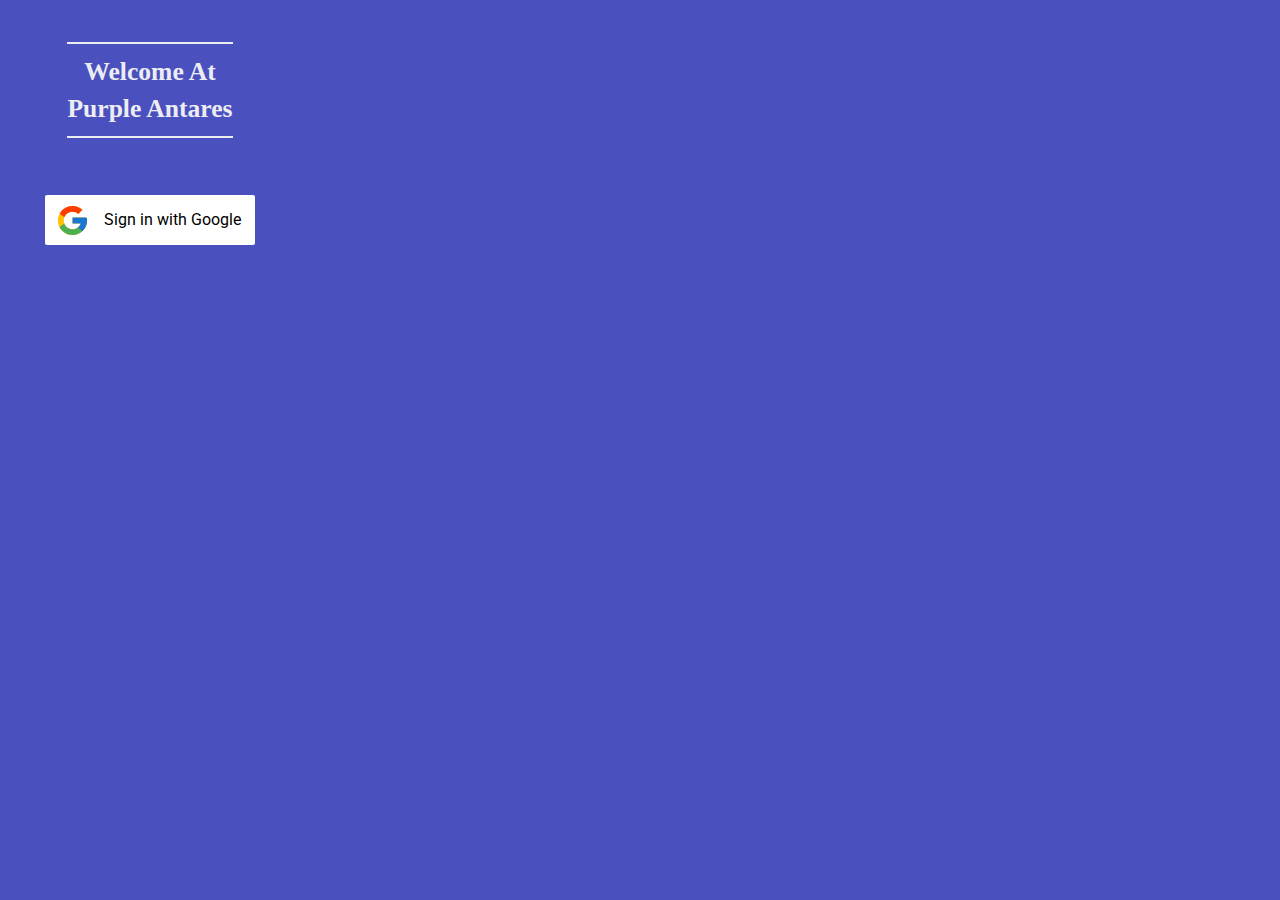
<file: index.html>
<!DOCTYPE html>
<html lang="en">

<head>
    <meta charset="UTF-8">
    <meta http-equiv="X-UA-Compatible" content="IE=edge">
    <meta name="viewport" content="width=device-width, initial-scale=1.0">
    <!-- main stylesheet -->
    <link rel="stylesheet" href="./css/style.css">
    <!-- normalize stylesheet -->
    <link rel="stylesheet" href="./css/Normalize.css">
    <title>login</title>
</head>

<body style="width: 300px; height: 300px;">
    <div class="login-main">
        <h1> <span>Welcome At</span> <span>Purple Antares</span> </h1>
        <button class="sign-in-btn"><img src="./imgs/icons8-google.svg"> <span>Sign in with
                Google</span></button>
    </div>
    <script src="./js/main.js"></script>
</body>

</html>
</file>
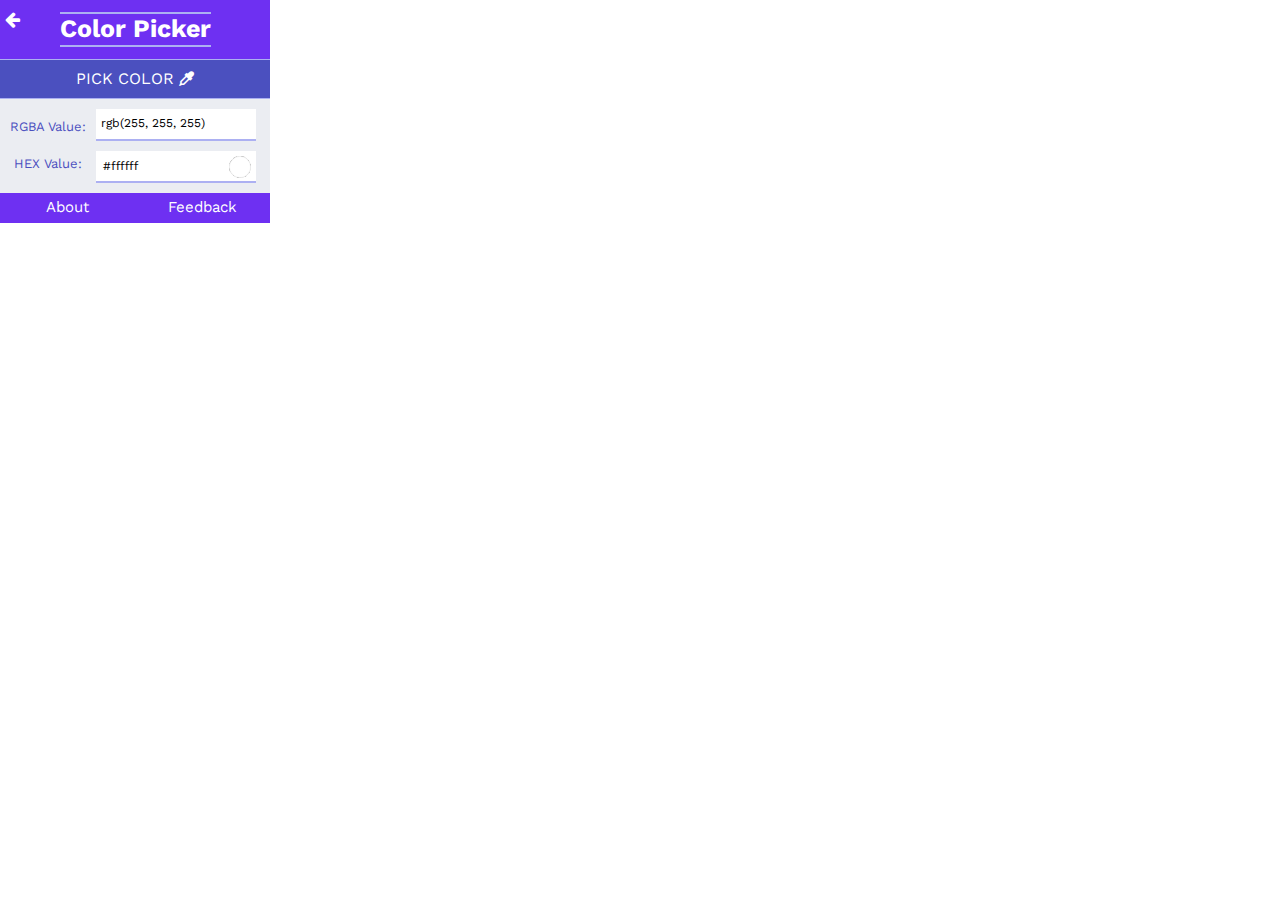
<file: ColorPicker/index.html>
<!DOCTYPE html>
<html lang="en">

<head>
    <meta charset="UTF-8">
    <meta http-equiv="X-UA-Compatible" content="IE=edge">
    <meta name="viewport" content="width=device-width, initial-scale=1.0">
    <!-- master style sheet -->
    <link rel="stylesheet" href="css/master.css">
    <!-- normalize style sheet -->
    <link rel="stylesheet" href="css/Normalize.css">
    <!-- google font work-sans -->
    <link rel="preconnect" href="https://fonts.googleapis.com">
    <link rel="preconnect" href="https://fonts.gstatic.com" crossorigin="">
    <link href="https://fonts.googleapis.com/css2?family=Work+Sans:wght@300;400;500;600;700&amp;display=swap"
        rel="stylesheet">
    <!-- color picker gradiant -->
    <link rel="stylesheet" href="Coloris-main/dist/coloris.min.css" />
    <script src="Coloris-main/dist/coloris.min.js"></script>
    <!-- font awosome -->
    <link rel="stylesheet" href="https://cdnjs.cloudflare.com/ajax/libs/font-awesome/4.7.0/css/font-awesome.min.css">
    <title>Color Picker</title>
</head>

<body>
    <div class="work-flow">
        <a title="Go To Main Menu" class="back" href="../MainPage/index.html"><i class="fa fa-arrow-left"
                aria-hidden="true"></i></a>
        <div class="header">
            <h1>Color Picker</h1>
        </div>
        <div class="content">
            <button class="select">PICK COLOR <i class="fa fa-eyedropper" style="font-size:15px;"></i></button>
            <div class="gradiant">

                <div class="labels">
                    <label for="rgb">RGBA Value: </label>
                    <label for="hexa">HEX Value:</label>
                </div>
                <div class="inputs">
                    <div id="rgba">rgb(255,255,255,1)</div>
                    <div class="clr-field" style="color: rgb(255, 255, 255);">
                        <button aria-labelledby="clr-open-label"></button>
                        <input id="hexa" type="text" class="coloris" value="#ffffff">
                    </div>
                </div>
            </div>

        </div>
        <div class="footer">
            <a href="" class="about">About</a>
            <a href="" class="feedback">Feedback
                </button>
        </div>
    </div>
    <script src="js/master.js"></script>

</body>


</html>
</file>
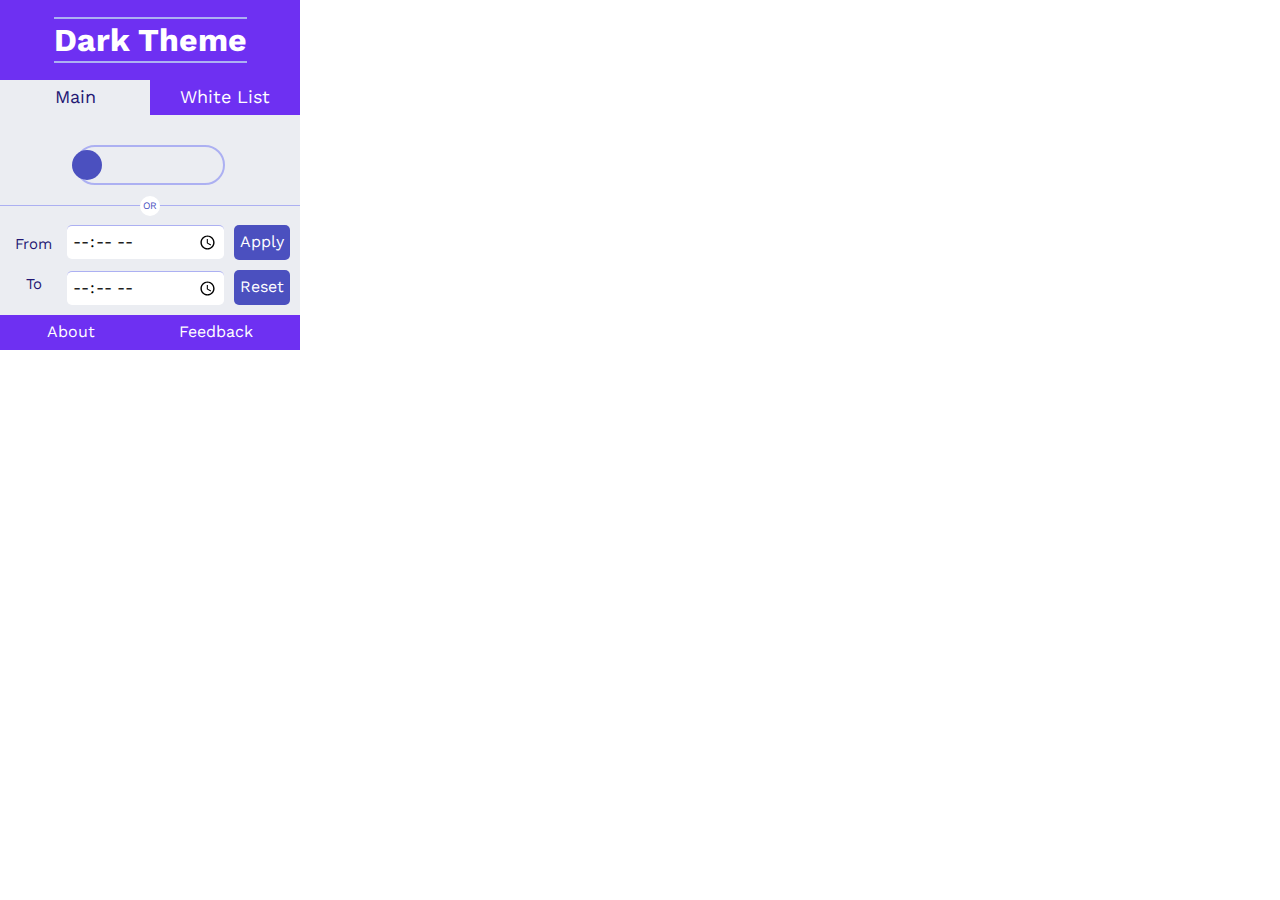
<file: DarkTheme/index.html>
<!DOCTYPE html>
<html lang="en">

<head>
    <meta charset="UTF-8">
    <meta http-equiv="X-UA-Compatible" content="IE=edge">
    <meta name="viewport" content="width=device-width, initial-scale=1.0">
    <!-- master css file -->
    <link rel="stylesheet" href="css/master.css">
    <!-- normalize css file -->
    <link rel="stylesheet" href="css/normalize.css">
    <!-- Font Awesome -->
    <link rel="stylesheet" href="https://cdnjs.cloudflare.com/ajax/libs/font-awesome/6.1.1/css/all.min.css"
        integrity="sha512-KfkfwYDsLkIlwQp6LFnl8zNdLGxu9YAA1QvwINks4PhcElQSvqcyVLLD9aMhXd13uQjoXtEKNosOWaZqXgel0g=="
        crossorigin="anonymous" referrerpolicy="no-referrer" />
    <!-- work sans font -->
    <link rel="preconnect" href="https://fonts.googleapis.com">
    <link rel="preconnect" href="https://fonts.gstatic.com" crossorigin>
    <link href="https://fonts.googleapis.com/css2?family=Work+Sans:wght@300;400;500;600;700&display=swap"
        rel="stylesheet">

    <title>Dark Theme</title>
</head>

<body style="min-width: fit-content; min-height: fit-content;">
    <div class="work-place">
        <a title="Go To Main Menu" class="back" href="../MainPage/index.html"><i class="fa fa-arrow-left"
                aria-hidden="true"></i>
        </a>
        <div class="header">
            <h1 class="logo">
                Dark Theme
            </h1>
        </div>
        <div class="content">
            <div class="taps">
                <div class="tab main-tap selected">
                    <p>Main</p>
                </div>
                <div class="tab blacklist-tap">
                    <p>White List</p>
                </div>
            </div>
            <div class="main" style="display: flex;">
                <div class="direct">
                    <i id="sun" class="fa-solid fa-sun" style="color: #acb0f2; transition: 0.3 linear;"></i>
                    <div class="toggle" data-toggle="light">
                        <span></span>
                    </div>
                    <i id="moon" class="fa-solid fa-moon" style="color: #acb0f2; transition: 0.3 linear;"></i>
                </div>
                <span class="separetor"></span>
                <div class="timer">
                    <div class="input-field">
                        <div class="labels">
                            <label for="from">From</label>
                            <label for="to"> To</label>
                        </div>
                        <div class="input">
                            <input type="Time" id="from">
                            <input type="Time" id="to">
                        </div>
                    </div>
                    <div class="buttons">
                        <button id="apply" title="double click to edit timer">Apply</button>
                        <button id="reset" title="click to reset timer">Reset</button>
                    </div>
                </div>
            </div>
            <div class="blacklist" style="display: none;">
                <div class="all-added">
                </div>
                <button class="addtion-button" title="The dark theme will not be applied to the website you added">Add
                    website to
                    Blacklist</button>
            </div>
        </div>
        <div class="footer">
            <div class="links">
                <a href="#">About</a>
                <a href="#">Feedback</a>
            </div>
        </div>
    </div>

    <script src="js/script.js"></script>
</body>

</html>
</file>
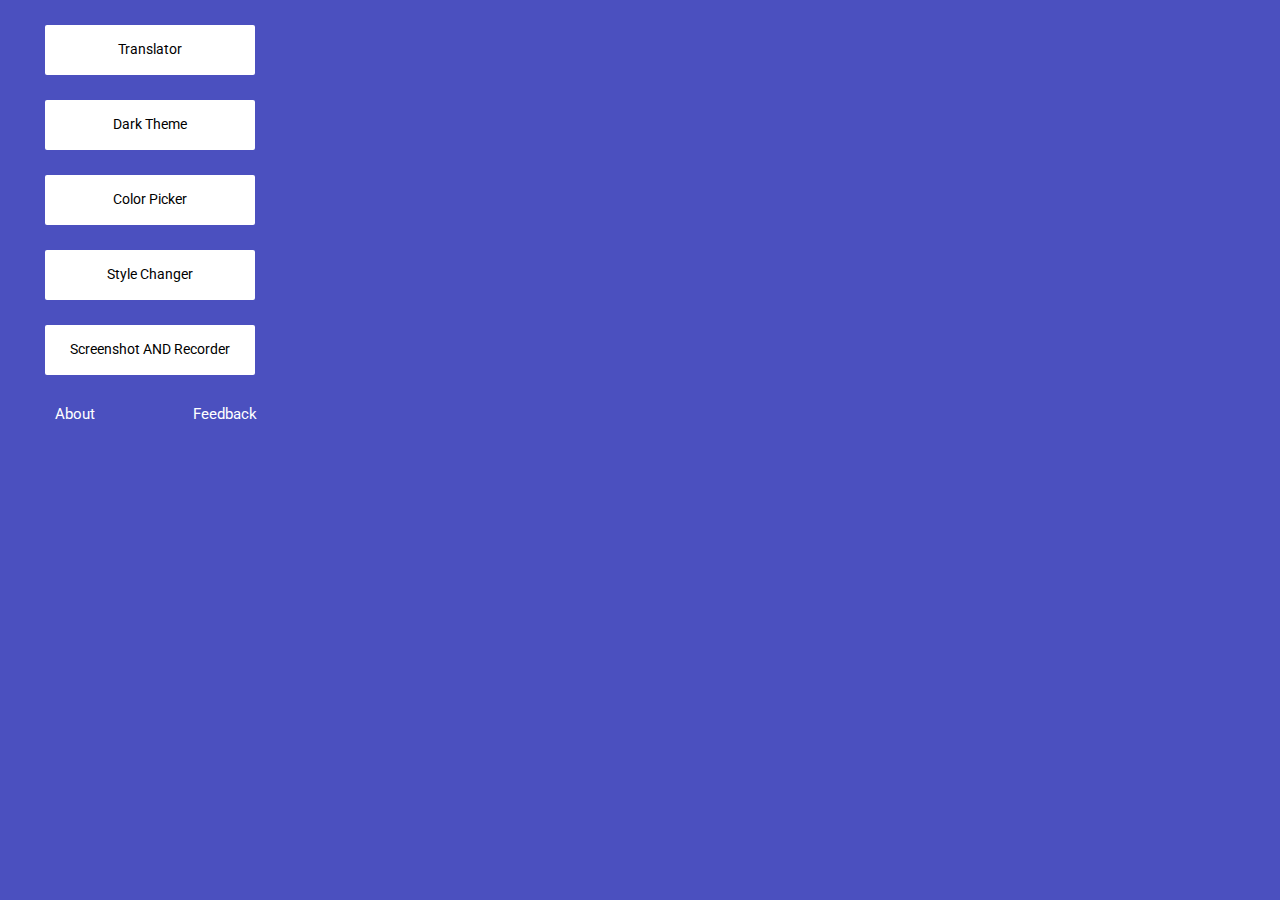
<file: MainPage/index.html>
<!DOCTYPE html>
<html lang="en">

<head>
    <meta charset="UTF-8">
    <meta http-equiv="X-UA-Compatible" content="IE=edge">
    <meta name="viewport" content="width=device-width, initial-scale=1.0">
    <!-- normalize stylesheet -->
    <link rel="stylesheet" href="./css/Normalize.css">
    <!-- main stylesheet -->
    <link rel="stylesheet" href="./css/style.css">

    <title>Main Page</title>
</head>

<body style=" width: 300px; height: 400px;">
    <main>
        <a id="translator" href="../Translator/popup.html">Translator</a>
        <a id="dark-theme" href="../DarkTheme/index.html">Dark Theme</a>
        <a id="color-picker" href="../ColorPicker/index.html">Color Picker</a>
        <a id="style-changer" href="../StyleChanger/index.html">Style Changer</a>
        <a id="screenshot-recorder" href="../Screenshot_Recorder/index.html">Screenshot AND Recorder</a>
    </main>
    <footer class="footer">
        <a href="" class="about">About</a>
        <a href="" class="feedback">Feedback</button>
    </footer>
    <script src="./js/main.js"></script>
</body>

</html>
</file>
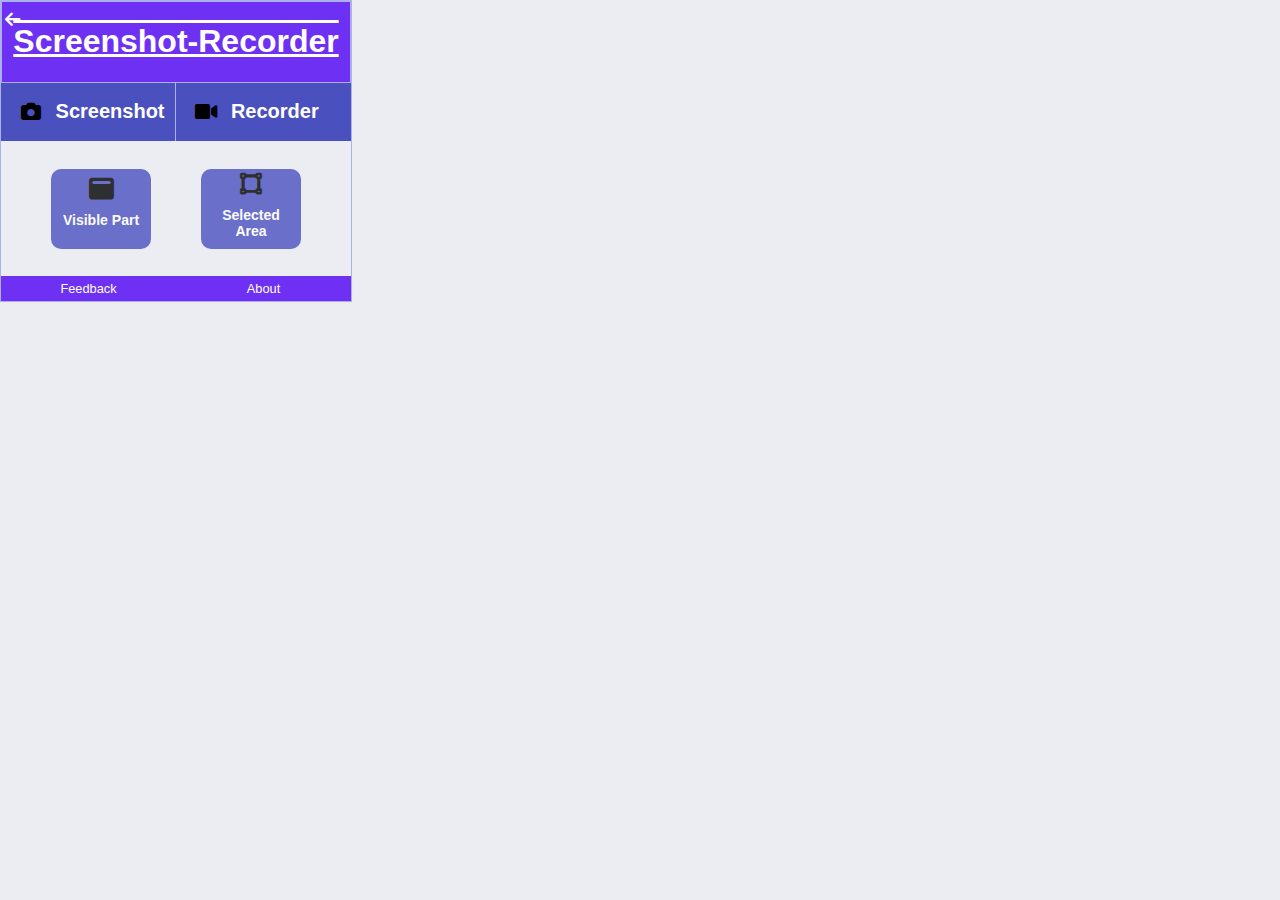
<file: Screenshot_Recorder/index.html>
<!DOCTYPE html>
<html lang="en">

<head>
    <meta charset="UTF-8" />
    <meta http-equiv="X-UA-Compatible" content="IE=edge" />
    <meta name="viewport" content="width=device-width, initial-scale=1.0" />
    <title>Document</title>
    <link rel="stylesheet" href="master.css" />
    <!-- <script src="matches.js" defer></script> -->
    <link rel="stylesheet" href="https://cdnjs.cloudflare.com/ajax/libs/font-awesome/6.0.0/css/all.min.css"
        integrity="sha512-9usAa10IRO0HhonpyAIVpjrylPvoDwiPUiKdWk5t3PyolY1cOd4DSE0Ga+ri4AuTroPR5aQvXU9xC6qOPnzFeg=="
        crossorigin="anonymous" referrerpolicy="no-referrer" />
</head>

<body style="height: 300px;">
    <div id="whole">
        <a title="Go To Main Menu" class="back" href="../MainPage/index.html"><i class="fa fa-arrow-left"
                aria-hidden="true"></i>
        </a>
        <div id="header">
            <h1>Screenshot-Recorder</h1>
        </div>
        <div class="but-main">

            <button id="screenshot" style="width: 50%">
                <div class="main-ex">
                    <div class="image1">
                        <i class="fa-solid fa-camera" id="sc-icon"></i>
                    </div>
                    <div>
                        <h2>Screenshot</h2>
                    </div>
                </div>
            </button>

            <button id="recorder" style="width: 50%">
                <div class="main-ex">
                    <div class="image1">
                        <i class="fa-solid fa-video" id="re-icon"></i>
                    </div>

                    <div>
                        <h2>Recorder</h2>
                    </div>
                </div>
            </button>
        </div>

        <div id="screenshot-extension">
            <div class="sc-div1">
                <button id="visible-part" class="but-sc-div1">
                    <div class="sc-img">
                        <i class="fa-solid fa-window-maximize" id="vi-icon"></i>
                    </div>
                    <div class="sc-img-text">
                        <h3>Visible Part</h3>
                    </div>
                </button>
                <button id="Selected-area" class="but-sc-div1">
                    <div class="sc-img">
                        <i class="fa-solid fa-vector-square"></i>
                    </div>
                    <div class="sc-img-text">
                        <h3>Selected Area</h3>
                    </div>
                </button>
            </div>
        </div>

        <div id="recorder-extension">
            <div class="re-div">
                <button class="record-without-mic">
                    Record Screen without Mic
                </button>
                <button class="record-with-mic">
                    Record Screen with Mic
                </button>
                <button class="record-with-camera">Record Screen With Camera and Mic</button>
            </div>
        </div>
        <footer>
            <a href="#">Feedback</a>
            <a href="#">About</a>
        </footer>
    </div>

    <!-- main javascript file -->
    <script src="./js/main.js" defer></script>
</body>

</html>
</file>
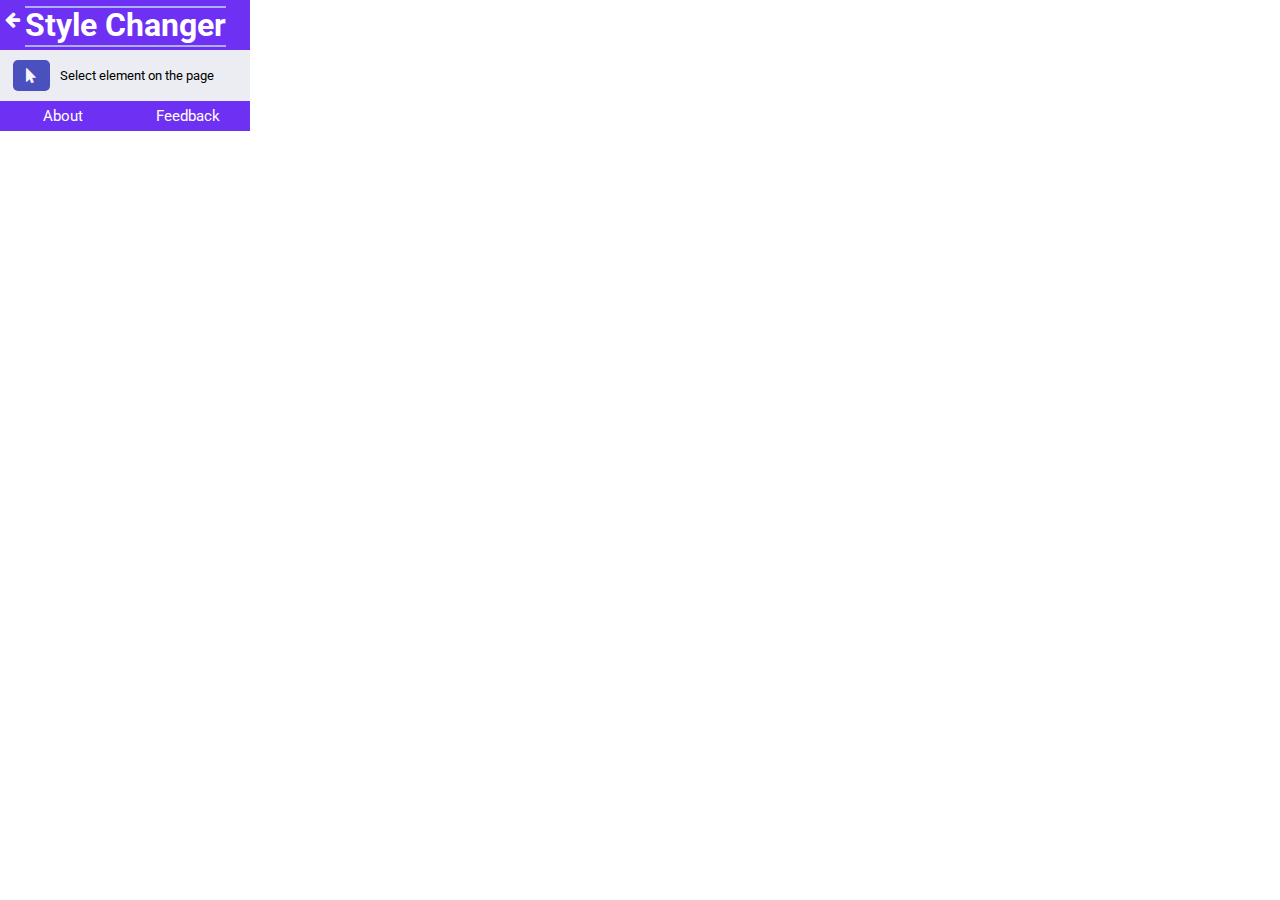
<file: StyleChanger/index.html>
<!DOCTYPE html>
<html lang="en">

<head>
  <meta charset="UTF-8" />
  <meta http-equiv="X-UA-Compatible" content="IE=edge" />
  <meta name="viewport" content="width=device-width, initial-scale=1.0" />
  <!-- master css file -->
  <link rel="stylesheet" href="css/style.css" />
  <!-- font awesome lib. -->
  <link rel="stylesheet" href="https://cdnjs.cloudflare.com/ajax/libs/font-awesome/4.7.0/css/font-awesome.min.css" />

  <title>Style Changer</title>
</head>

<body>
  <div class="work-flow">
    <a title="Go To Main Menu" class="back" href="../MainPage/index.html"><i class="fa fa-arrow-left"
        aria-hidden="true"></i></a>
    <div class="header">
      <h1>Style Changer</h1>
    </div>

    <div class="cursor">
      <button id="selectionBtn" class="cursor-button">
        <i class="fa fa-mouse-pointer"></i>
      </button>
      <label id="cursorText">Select element on the page</label>
    </div>
    <div class="footer">
      <a href="#" class="about">About</a>
      <a href="#" class="feedback">Feedback</a>
    </div>
  </div>

  <script src="JS/main.js"></script>
</body>

</html>
</file>
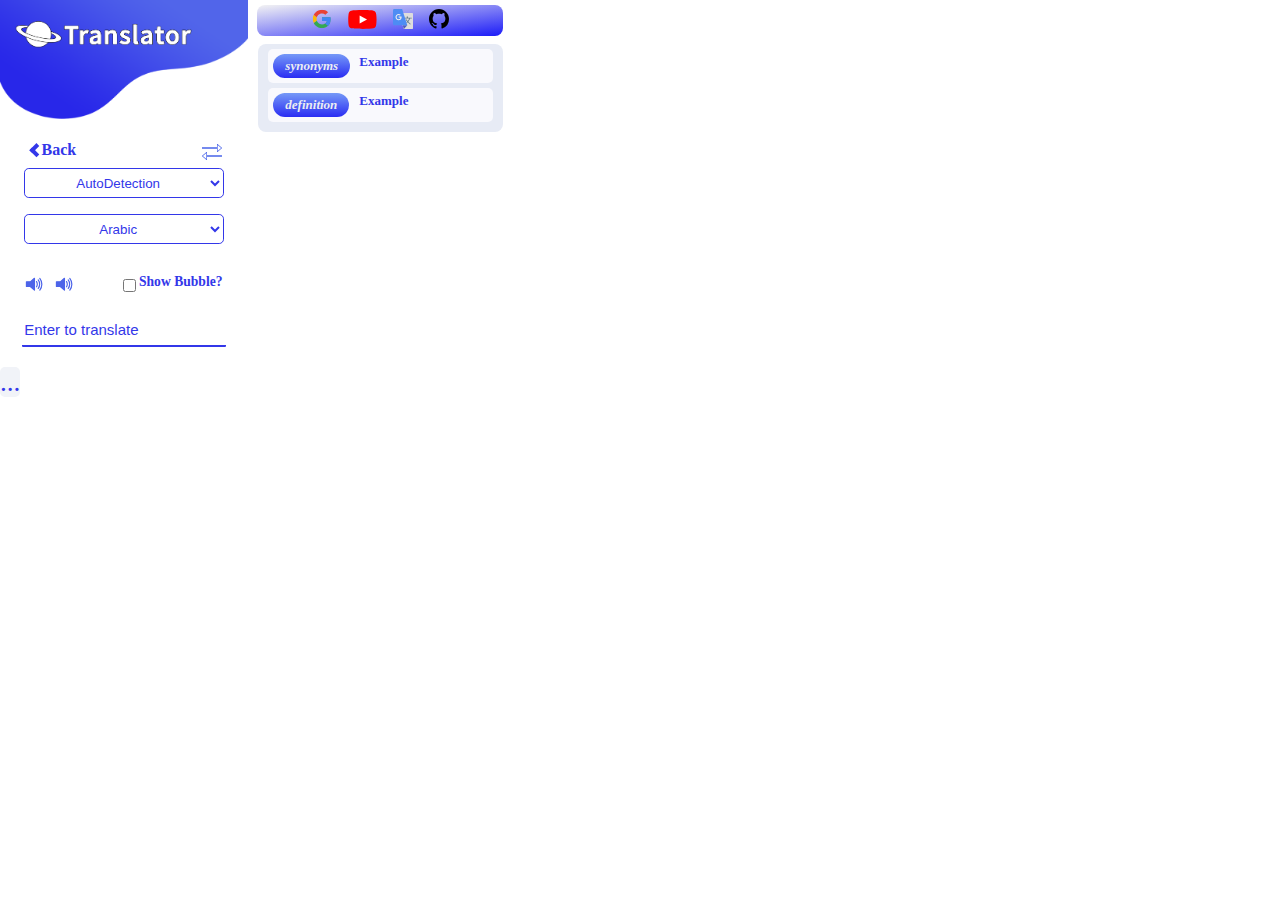
<file: Translator/popup.html>
<!DOCTYPE html>
<html>

<head>
  <meta charset='utf-8'>
  <meta name='viewport' content='width=device-width, initial-scale=1'>
  <link rel='stylesheet' href='popup.css'>
  <link rel='stylesheet/less' href='styleimput.scss'>
</head>

<body class='glass-ui'>
  <div id='left-side'>
    <div></div>
      <img src='./icons/shape2.png' wdith="246.8px" height="119px">
      <p></p>
      <div class="settings">
    <div class="backrev">
      <div>
        <button id='reverse'>
          <img src='icons/reverse-button.svg'>
        </button>
      </div>
      

      <div class="back_button" id="back_button">
        <a href="../MainPage/index.html" class="arrow" id="arrow" title="Retuen to Extension Menu">
            <i class="arrow_left"></i>Back</a>
     </div>
    </div>
    <select class='source-lang-dropdown' title='Choose source language' id='source-langs'>
      <option value='auto'>AutoDetection</option>
    </select>

    <p></p>
    <select class='target-lang-dropdown' title='Choose target language' id='target-langs'></select><br>

    
    
  </div>
  <!--!New Edit For Checkbox -->
      <!-- <div class="keyfield"> !New Edit For Checkbox -->
         <!-- <span class='key' title="Change Shourtcut key">Shourtcut Key:</span><br> -->
      <!-- <input id='live-key-input' class="keys" title="Shourtcut key" placeholder='Enter a Shourcut key'>
      <button id="setButton" class="setKey" title="Save New ShortcutKey" >set</button>
      </div> -->
      

   <p></p>
   
    <div class="transbuttons">
      <div class="icons">
        <button title='Speak the text' id="speaker1">
          <img src='icons/speaker_img.svg'>
        </button>

        <button title='speak the translation' id="speaker2">
          <img src='icons/speaker_img.svg'>
        </button>
        <!--!New Edit For Checkbox -->
        <input type="checkbox" class="check" id="_checkbox" title="Enable or Disable The Bubble"><label for="_checkbox" id="_bubbletext" class ="bubbletext" title="Enable or Disable The Bubble">Show Bubble?</label>
      </div>
      
    
    <p></p>
    <input id='live-translation-input' title="use mousewheel to decrease/increase font" spellcheck='false'
      placeholder='Enter to translate'>
    </div>
    <p></p>
    <p></p>
    <div id='detected-language'></div>
    <label id='live-translation' >...</label><br><br>
  </div>
  <div style="overflow-y: auto;" id='right-side'>
    <div class="searchbuttons">
    <button id='google-link' title='Search By Google'>
      <img src="icons/google.svg">
    </button>
    <button id='youtube-link' title='Search By Youtube'>
      <img src="icons/youtube.svg">
    </button>
    <button id='google-translate-link' title='Translate by Google Translate'>
      <img src="icons/google-translate.svg">
    </button>
    <button id='github-link' title='Search By Github'>
      <img src="icons/github.svg">
    </button>
  </div>
    <div class="dic">
    <div class='dictionary-container'>
      <div class='dictionary-container-row'>
        <div class='dictionary-container-row-title'>synonyms</div>
        <div class='dictionary-container-row-item'> Example
        </div>
      </div>
      <div class='dictionary-container-row'>
        <div class='dictionary-container-row-title'>definition</div>
        <div class='dictionary-container-row-item'> Example
        </div>
      </div>
    </div>
  </div>

    
    <script type='text/javascript' src='default_popup.js'></script>
    <script type='text/javascript' src='popup.js'></script>
  </div>
</body>

</html>
</file>
<file: css/style.css>
@import url("https://fonts.googleapis.com/css2?family=Roboto:wght@500&display=swap");
* {
  -webkit-box-sizing: border-box;
  -moz-box-sizing: border-box;
  box-sizing: border-box;
}
:root {
  --main-backgroud-color: #ebedf2;
  --main-border-color: #acb0f2;
  --main-text-color: #4b50bf;
  --main-hover-color: #231773;
  --main-headrFooter-color: #6e30f2;
  --main-transtion: 0.3s;
}
body {
  background-color: var(--main-text-color);
  width: 300px;
  height: 350px;
}
.login-main {
  display: flex;
  flex-direction: column;
  justify-content: center;
  align-items: center;
  width: 100%;
  height: 100%;
}
.login-main > * {
  display: flex;
  justify-content: center;
  align-items: center;
  text-align: center;
}
.login-main h1 {
  flex-basis: 30%;
  margin: 0;
  padding: 0;
  font-size: 1.6rem;
  color: var(--main-backgroud-color);
  position: relative;
  top: 40px;
  display: flex;
  flex-direction: column;
  gap: 8px;
}
.login-main h1::before,
.login-main h1::after {
  content: "";
  position: absolute;
  width: 100%;
  height: 2px;
  background-color: var(--main-backgroud-color);
}
.login-main h1::before {
  top: -3px;
  left: 0;
}
.login-main h1::after {
  bottom: -3px;
  left: 0;
}
.sign-in-btn {
  position: relative;
  bottom: -30px;
  width: 210px;
  height: 50px;
  border: none;
  color: black;
  background-color: white;
  padding: 0px 0px 0px 10px;
  margin: 0;
  display: flex;
  border-radius: 2px;
  margin: 70px 0px 80px 0px;
  cursor: pointer;
  transition: 0.2s;
}
.sign-in-btn img {
  width: 35px;
}
.sign-in-btn span {
  flex: 1;
  text-align: center;
  font-size: 1rem;
  font-family: "Roboto", sans-serif;
}
.sign-in-btn:hover {
  box-shadow: rgba(50, 50, 93, 0.25) 0px 6px 12px -2px,
    rgba(0, 0, 0, 0.3) 0px 3px 7px -3px;
}
</file>
<file: ColorPicker/css/master.css>
* {
  -moz-box-sizing: border-box;
  -webkit-box-sizing: border-box;
  box-sizing: border-box;
}
:root {
  --main-backgroud-color: #ebedf2;
  --main-border-color: #acb0f2;
  --main-text-color: #4b50bf;
  --main-hover-color: #231773;
  --main-headrFooter-color: #6e30f2;
  --main-transtion: 0.3s;
}
body {
  font-family: "Work Sans", sans-serif;
  max-width: 270px;
}

/* For work area  */
.work-flow {
  width: 270px;
  background-color: var(--main-backgroud-color);
  display: flex;
  flex-direction: column;
}

/* start header */
.header {
  flex-basis: 30px;
  display: flex;
  justify-content: center;
  align-items: center;
  background-color: var(--main-headrFooter-color);
}
.header h1 {
  position: relative;
  margin: 15px 0px;
  width: fit-content;
  color: white;
  font-size: 25px;
}
.header h1::before,
.header h1::after {
  content: "";
  position: absolute;
  width: 100%;
  height: 2px;
  background-color: var(--main-border-color);
}
.header h1::before {
  top: -3px;
  left: 0;
}
.header h1::after {
  bottom: -3px;
  left: 0;
}
/* end header */

/* start content */
.content {
  flex: 1;
  display: flex;
  flex-direction: column;
  /* justify-content: center;
  align-items: center; */
}
.content button {
  border: none;
  color: white;
  background-color: var(--main-text-color);
  transition: 0.3s;
  cursor: pointer;
  border-top: 1px solid var(--main-border-color);
  border-bottom: 1px solid var(--main-border-color);
  height: 40px;
}
.content button:hover {
  background-color: var(--main-hover-color);
}
.gradiant {
  width: 100%;
  display: flex;
  /* justify-content: center;
  align-items: center; */
  gap: 10px;
  padding: 10px;
}
.labels {
  display: flex;
  flex-direction: column;
}
.labels label {
  flex: 1;
  display: flex;
  justify-content: center;
  align-items: center;
  margin: 0;
  padding: 0;
  font-size: 13px;
  color: var(--main-text-color);
  min-width: 70px;
}
.inputs {
  display: flex;
  flex-direction: column;
  gap: 10px;
}

#rgba {
  background-color: white;
  height: 32px;
  width: 100%;
  display: flex;
  align-items: center;
  font-size: 12px;
  padding: 5px;
  min-width: 160px;
  border-bottom: 2px solid var(--main-border-color) !important;
}
#hexa {
  text-indent: 5px !important;
  border: none !important;
  height: 32px !important;
  border-bottom: 2px solid var(--main-border-color) !important;
  outline: none !important;
  flex: 1 !important;
  font-size: 12px !important;
  min-width: 160px !important;
  cursor: pointer !important;
}
.inputs .clr-field button {
  width: 22px !important;
  height: 22px !important;
  right: 5px !important;
  border-radius: 50% !important;
}

/* dialog configration */
.clr-picker {
  position: relative !important;
}
.clr-picker.clr-open {
  width: 100%;
  top: 0 !important;
  left: 0 !important;
}

/* end content */

/* start footer */
.footer {
  flex-basis: 30px;
  background-color: var(--main-headrFooter-color);
  display: flex;
  justify-content: space-evenly;
  align-items: center;
}
.footer a {
  display: flex;
  justify-content: center;
  align-items: center;
  cursor: pointer;
  background-color: transparent;
  color: white;
  border: none;
  flex: 1;
  height: 100%;
  transition: 0.3s;
  text-decoration: none;
  font-size: 15px;
}
.footer a:hover {
  background-color: var(--main-hover-color);
}
/* end footer */
.back {
  position: absolute;
  left: 5px;
  top: 10px;
  z-index: 1000;
  border: none;
  outline: none;
  border-radius: 3px;
  background-color: var(--main-headrFooter-color);
  font-size: 1.1rem;
  color: white;
  cursor: pointer;
  text-decoration: none;
}
</file>
<file: DarkTheme/css/master.css>
/* start variables */
:root {
  --main-backgroud-color: #ebedf2;
  --main-border-color: #acb0f2;
  --main-text-color: #4b50bf;
  --main-hover-color: #231773;
  --main-headrFooter-color: #6e30f2;
  --main-transtion: 0.3s;
}
* {
  -webkit-box-sizing: border-box;
  -moz-box-sizing: border-box;
  box-sizing: border-box;
}
/* start componant */
.separetor {
  position: absolute;
  width: 100%;
  height: 1.5px;
  background-color: var(--main-border-color);
  top: 45%;
  left: 0;
  z-index: 5;
}
.separetor::before {
  content: "OR";
  position: absolute;
  width: 20px;
  height: 20px;
  border-radius: 50%;
  left: 50%;
  top: 50%;
  transform: translate(-50%, -50%);
  background-color: white;
  display: flex;
  justify-content: center;
  align-items: center;
  font-size: 10px;
  color: var(--main-text-color);
}
a {
  border: none;
  text-decoration: none;
}
.wrong-input {
  border: 1px solid red !important;
}
/* start for toggle between taps  */
.selected {
  background-color: var(--main-backgroud-color) !important;
}
.selected > * {
  color: var(--main-hover-color) !important;
}
/* end for toggle between taps  */
/* to disable sections  */
/* .disable-direct {
  position: absolute;
  width: 100%;
  height: 90%;
  top: 0;
  left: 0;
  z-index: 1;
  opacity: 50%;
  background-color: #ddd;
  cursor: pointer;
}

.disable-timer {
  position: absolute;
  top: -10px;
  left: 0px;
  height: 110%;
  width: 100%;
  z-index: 1;
  opacity: 50%;
  background-color: #ddd;
  cursor: pointer;
} */
/* end to disable sections  */
/* for toggle button */
.to-right {
  right: -20px !important;
  left: 126px !important;
}
.to-left {
  right: 126px !important;
  left: 20px !important;
}
/* end for toggle button */

/* end componant */
/* end variables */
body {
  font-family: "Work Sans", sans-serif;
}
.work-place {
  background-color: var(--main-backgroud-color);
  width: 300px;
  height: 350px;
  display: flex;
  flex-direction: column;
}

/* start header */
.header {
  min-height: 80px;
  width: 100%;
  display: flex;
  justify-content: center;
  align-items: center;
  background-color: var(--main-headrFooter-color);
}
.header .logo {
  color: white;
  position: relative;
}
.header .logo::before,
.header .logo::after {
  content: "";
  position: absolute;
  width: 100%;
  height: 2px;
  background-color: var(--main-border-color);
}
.header .logo::before {
  top: -5px;
  left: 0;
}
.header .logo::after {
  bottom: -5px;
  left: 0;
}
/* end header */
/* start content */
.content {
  flex: 1;
  display: flex;
  flex-direction: column;
}
.content .taps {
  display: flex;
  flex-wrap: wrap;
}

.content .tab {
  background-color: var(--main-headrFooter-color);
  display: flex;
  justify-content: center;
  align-items: center;
  cursor: pointer;
  transition: var(--main-transtion);
}
.content .tab:hover {
  background-color: var(--main-hover-color);
}
.content .tab:first-child {
  width: 50%;
}
.content .tab:last-child {
  flex: 1;
}
.content .tab p {
  margin: 0px;
  font-size: 18px;
  color: white;
  text-align: center;
  padding: 7px 0px;
  width: 60%;
}
.content .main {
  flex: 1;
  flex-direction: column;
  position: relative;
}
/*  ..start direct design  */
.content .main .direct {
  position: relative;
  flex-basis: 50%;
  display: flex;
  justify-content: center;
  align-items: center;
}
.content .direct .toggle {
  flex-basis: 50%;
  border: 2px solid var(--main-border-color);
  position: relative;
  height: 40px;
  border-radius: 20px;
  padding: 10px;
  transition: var(--main-transtion);
}
.content .direct .toggle:hover {
  border: 2px solid var(--main-text-color);
}
.content .direct .toggle span {
  position: absolute;
  width: 30px;
  height: 30px;
  background-color: var(--main-text-color);
  border-radius: 50%;
  top: 50%;
  transform: translate(-50%, -50%);
  transition: var(--main-transtion) linear;
}
.content .direct .toggle span:hover {
  background-color: var(--main-hover-color);
}
.content .direct i {
  flex: 1;
  position: absolute;
  font-size: 30px;
}
.content .direct i:first-child {
  left: 35px;
}
.content .direct i:last-child {
  right: 35px;
}
/*  ..start direct design  */
/*  ..start timer design  */
.content .main .timer {
  flex: 1;
  display: flex;
  gap: 10px;
  padding: 10px 0px;
  position: relative;
}
.content .timer .input-field {
  flex-basis: 80%;
  display: flex;
}
.content .timer .input-field .labels {
  flex-basis: 30%;
  display: flex;
  flex-direction: column;
  justify-content: space-between;
}
.content .timer .input-field .input {
  flex: 1;
  display: flex;
  flex-direction: column;
  justify-content: space-between;
}
.content .timer .input-field .input:first-child {
  flex-basis: 50%;
}
.content .timer .input-field .input:last-child {
  flex: 1;
}
.content .timer .input-field label {
  display: flex;
  justify-content: center;
  align-items: center;
  font-size: 15px;
  color: var(--main-hover-color);
}
.content .timer .input-field label:first-child {
  flex-basis: 50%;
}
.content .timer .input-field label:last-child {
  flex: 1;
}
.content .timer .input-field input {
  border: none;
  padding: 5px;
  border-radius: 5px;
  cursor: pointer;
  outline: none;
  border-top: 1px solid var(--main-border-color);
}
.content .timer .input-field input:focus {
  border-top: 2px solid var(--main-border-color);
}
.content .timer .buttons {
  display: flex;
  flex-direction: column;
  gap: 10px;
}
.content .timer button {
  margin-right: 10px;
  border: none;
  background-color: var(--main-text-color);
  color: white;
  transition: var(--main-transtion);
  border-radius: 5px;
  cursor: pointer;
  flex-basis: 50%;
}
.content .timer button:hover {
  background-color: var(--main-hover-color);
}
/* blacklist */
.content .blacklist {
  position: relative;
  display: flex;
  flex-direction: column;
  gap: 5px;
}
.content .blacklist .all-added {
  max-width: 100%;
  max-height: 155px;
  overflow-y: scroll;
}
.content .blacklist .all-added::-webkit-scrollbar {
  width: 5px;
}
.content .blacklist .all-added::-webkit-scrollbar-track {
  background-color: var(--main-border-color);
}
.content .blacklist .all-added::-webkit-scrollbar-thumb {
  background-color: var(--main-headrFooter-color);
  transition: var(--main-transtion);
}
.content .blacklist .all-added::-webkit-scrollbar-thumb:hover {
  background-color: var(--main-hover-color);
}
.added-website {
  display: flex;
  justify-content: space-between;
  align-items: center;
  border-bottom: 1px solid var(--main-border-color);
  margin: 3px 0px;
}
.added-website .url {
  padding: 6px 5px;
}
.added-website button {
  border: none;
  color: white;
  background-color: var(--main-text-color);
  margin: 6px 5px;
  cursor: pointer;
  transition: var(--main-transtion);
}
.added-website button:hover {
  background-color: var(--main-hover-color);
}
.content .blacklist .addtion-button {
  border: none;
  background-color: var(--main-text-color);
  margin: 6px 5px;
  padding: 5px 0px;
  color: white;
  cursor: pointer;
  transition: var(--main-transtion);
}
.content .blacklist .addtion-button:hover {
  background-color: var(--main-hover-color);
}
/* end content */
/* start footer */
.footer {
  min-height: 35px;
  background-color: var(--main-headrFooter-color);
  display: flex;
  justify-content: center;
  padding: 5px;
}
.footer .links {
  flex: 1;
  display: flex;
  justify-content: space-around;
  align-items: center;
}
.footer .links a {
  color: white;
}
/* .footer button {
  border: none;
  background-color: var(--main-border-color);
  color: black;
  font-size: 20px;
} */
/* end footer */
.back {
  position: absolute;
  left: 5px;
  top: 10px;
  z-index: 1000;
  border: none;
  outline: none;
  border-radius: 3px;
  background-color: var(--main-headrFooter-color);
  font-size: 1.1rem;
  color: white;
  cursor: pointer;
  text-decoration: none;
}
</file>
<file: MainPage/css/style.css>
@import url("https://fonts.googleapis.com/css2?family=Roboto:wght@500&display=swap");
* {
  -webkit-box-sizing: border-box;
  -moz-box-sizing: border-box;
  box-sizing: border-box;
}
:root {
  --main-backgroud-color: #ebedf2;
  --main-border-color: #acb0f2;
  --main-text-color: #4b50bf;
  --main-hover-color: #231773;
  --main-headrFooter-color: #6e30f2;
  --main-transtion: 0.3s;
}
body {
  background-color: var(--main-text-color);
  width: 300px;
  height: 400px;
  font-family: "Roboto", sans-serif;
}
main {
  display: flex;
  flex-direction: column;
  justify-content: space-evenly;
  align-items: center;
  width: 100%;
  height: 100%;
}
main > * {
  border: none;
  background-color: white;
  width: 210px;
  height: 50px;
  cursor: pointer;
  border-radius: 2px;
  outline: none;
  font-size: 0.9rem;
  display: flex;
  justify-content: center;
  align-items: center;
  text-decoration: none;
  color: black;
}
.footer {
  height: 30px;
  display: flex;
  justify-content: space-evenly;
  align-items: center;
}
.footer a {
  display: flex;
  justify-content: center;
  align-items: center;
  cursor: pointer;
  background-color: transparent;
  color: white;
  border: none;
  flex: 1;
  height: 100%;
  transition: 0.3s;
  text-decoration: none;
  font-size: 15px;
}
.footer a:hover {
  background-color: var(--main-hover-color);
}
</file>
<file: Screenshot_Recorder/master.css>
body {
  margin: 0;
  width: 350px;
  background-color: #ebedf2;
  font-family: "Fredoka", sans-serif;
}

button:hover {
  cursor: pointer;
}

#whole {
  width: 100%;
  height: 100%;
  border: #acb0f2 solid 1px;
  background-color: #ebedf2;
  display: flex;
  flex-direction: column;
}

#header {
  border-style: solid;
  border-width: 1px;
  border-color: #acb0f2;
  background-color: #6e30f2;
  text-align: center;
  text-decoration: overline underline;
  text-decoration-color: white;
  color: white;
}

.but-main {
  display: flex;
  flex-flow: row wrap;
  justify-content: space-around;
  transition: 0.3s;
}

#screenshot {
  background-color: #4b50bf;
  color: white;
  border: 0;
  border-right: 1px solid #acb0f2;
  transition: 0.3s;
}

#screenshot:hover {
  background-color: #231773;
}

#recorder {
  background-color: #4b50bf;
  color: white;
  border: 0;
  transition: 0.3s;
}

#recorder:hover {
  background-color: #231773;
}

.main-ex {
  display: flex;
}
.main-ex i {
  color: black;
}
.image1 {
  width: 30%;
  display: flex;
  justify-content: center;
  align-items: center;
  font-size: 20px;
}

.main-ex:hover i {
  color: white;
}
#screenshot-extension {
  flex: 1;
  display: flex;
  justify-content: center;
  align-items: center;
}
.sc-div1 {
  display: flex;
  justify-content: center;
  align-items: center;
  gap: 50px;
}
.but-sc-div1 {
  width: 100px;
  height: 80px;
  background: #4b50bf;
  opacity: 0.8;
  color: white;
  flex-flow: nowrap;
  border-radius: 10px;
  border: 0;
  font-size: 12px;
  transition: 0.3s;
}

.but-sc-div1:hover {
  background-color: #231773;
  opacity: 1;
}

.sc-img {
  height: 30%;
  font-size: 25px;
  color: black;
}
i {
  transition: 0.3s;
}
.but-sc-div1:hover i {
  color: white;
}

.sc-img-text {
  padding: 0;
  margin: 0;
}

.sc-div2 {
  text-align: center;
}

#screenshot-but {
  border-radius: 50%;
  width: 100px;
  border: 0;
  margin-top: 30px;
  background-color: #cb98ed;
  color: black;
  background-color: red;
  transition: 0.3s;
}

#screenshot-icon {
  font-size: 50px;
}

#recorder-extension {
  display: none;
  flex: 1;
}

.re-div {
  width: 100%;
  height: 100%;
  display: flex;
  flex-direction: column;
  justify-content: space-evenly;
  align-items: center;
}
.re-div button {
  border: none;
  border: 1px solid #231773;
  width: 70%;
  height: 2rem;
  background-color: #4b50bf;
  color: white;
  transition: 0.3s;
}
.re-div button:hover {
  background-color: #231773;
}

footer {
  width: 100%;
  height: 25px;
  display: flex;
}
footer a {
  flex: 1;
  display: flex;
  justify-content: center;
  align-items: center;
  text-decoration: none;
  color: white;
  background-color: #6e30f2;
  font-size: 0.8rem;
  transition: 0.3s;
}
footer a:hover {
  background-color: #231773;
}
.back {
  position: absolute;
  left: 5px;
  top: 10px;
  z-index: 1000;
  border: none;
  outline: none;
  border-radius: 3px;
  background-color: var(--main-headrFooter-color);
  font-size: 1.1rem;
  color: white;
  cursor: pointer;
  text-decoration: none;
}
</file>
<file: StyleChanger/css/style.css>
@import url("https://fonts.googleapis.com/css2?family=Roboto:wght@500&display=swap");
:root {
  --main-background-color: #ebedf2;
  --main-border-color: #acb0f2;
  --main-button-color: #4b50bf;
  --main-hover-color: #231773;
  --main-header_footer-color: #6e30f2;
  --mainPadding: 10px;
}
body {
  max-width: 350px;
  font-family: "Roboto", sans-serif;
  margin: 0;
  padding: 0;
}
.work-flow {
  width: 250px;
  max-width: 350px;
  background-color: var(--main-background-color);
  display: flex;
  flex-direction: column;
}

/* start header  */
.header {
  flex-basis: 50px;
  display: flex;
  justify-content: center;
  align-items: center;
  background-color: var(--main-header_footer-color);
  width: 100%;
  /* height: 40px; */
}
h1 {
  position: relative;
  text-align: center;
  margin: 0;
  color: white;
  width: fit-content;
}
h1::before,
h1::after {
  content: "";
  position: absolute;
  background-color: var(--main-border-color);
  left: 0;
  width: 100%;
  height: 2px;
}
h1::before {
  top: 0px;
}
h1::after {
  bottom: -3px;
}
/* end header */
/* start cursor */
.cursor {
  display: flex;
  flex: 1;
  gap: 10px;
  align-items: center;
  padding: 10px 5px;
}
.cursor .cursor-button {
  /* height: 30px; */
  /* width: 40px; */
  padding: 0.5rem 0.8rem;
  border: none;
  background-color: var(--main-button-color);
  margin-left: 8px;
  border-radius: 5px;
  cursor: pointer;
  transition: 0.3s;
  outline: none;
  display: flex;
  justify-content: center;
  align-items: center;
}
.cursor .cursor-button:hover {
  background-color: var(--main-hover-color);
}
.cursor .cursor-button i {
  color: rgb(250, 246, 246);
  font-size: 15px;
}
#cursorText {
  font-size: 0.82rem;
}
/* end cursor */
h2 {
  font-size: 20px;
  margin-top: 1px;
  text-shadow: 1.3px 1.4px #4b50bf;
  background: center rgb(228, 213, 228);
  shape-rendering: optimizeSpeed;
  text-align: center;
  border-radius: var(--mainPadding);
  margin-right: 10px;
}

/* start footer */
.footer {
  flex-basis: 30px;
  background-color: var(--main-header_footer-color);
  display: flex;
  justify-content: space-evenly;
  align-items: center;
}
.footer a {
  display: flex;
  justify-content: center;
  align-items: center;
  cursor: pointer;
  background-color: transparent;
  color: white;
  border: none;
  flex: 1;
  height: 100%;
  transition: 0.3s;
  text-decoration: none;
  font-size: 15px;
}
.footer a:hover {
  background-color: var(--main-hover-color);
}
::selection {
  background-color: #6e30f2;
}
.back {
  position: absolute;
  left: 5px;
  top: 10px;
  z-index: 1000;
  border: none;
  outline: none;
  border-radius: 3px;
  background-color: var(--main-headrFooter-color);
  font-size: 1.1rem;
  color: white;
  cursor: pointer;
  text-decoration: none;
}
</file>
<file: Translator/popup.css>
@import url('https://fonts.googleapis.com/css2?family=Cairo&family=Fredoka&family=Open+Sans:ital@1&display=swap');

:root{
    /* light */
    --bg-color:#ffffff;
    /* --font-family: 'Lato','Lucida Grande','Lucida Sans Unicode',Tahoma,Sans-Serif; */
    --font-color:#000;
    --inner-bg-color:#fff;
    --inner-border-color:#3337E9;
    --inner-font-color: #3337E9;
    --input-bg-color:#fff;
    --input-font-color:#3337E9;
    --power-bg-color:rgb(255, 221, 64);
    --power-font-color:#000;
    --power-font-weight:bold;
    --scrollbar-bg:#3337E9;
    --reverse: invert(0%) sepia(8%) saturate(2228%) hue-rotate(248deg) brightness(107%) contrast(100%);
    --dictionary-row-bg:rgb(0 0 0 / 10%);
    --dictionary-item-font-color:#3337E9;
    --dictionary-title-bg:rgb(0 0 0 / 10%);
    --dictionary-title-font-color:#EBEDF2; 

    --omrs-color-ink-lowest-contrast: rgba(47, 60, 85, 0.18);
	--omrs-color-ink-low-contrast: rgba(60, 60, 67, 0.3);
	--omrs-color-ink-medium-contrast: rgba(19, 19, 21, 0.6);
	--omrs-color-interaction: #1e4bd1;
	--omrs-color-interaction-minus-two: rgba(73, 133, 224, 0.12);
	--omrs-color-danger: #b50706;
	--omrs-color-bg-low-contrast: #eff1f2;
	--omrs-color-ink-high-contrast: #121212;
	--omrs-color-bg-high-contrast: #ffffff;

    /* dark */
    /*--bg-color: hsla(233,12%,13%,1);
    --bg-color: hsla(233,12%,13%,1);
    --font-family: 'Lato','Lucida Grande','Lucida Sans Unicode',Tahoma,Sans-Serif;
    --font-color: #ffffff;
    --inner-bg-color: hsla(223,14%,20%,1);
    --inner-border-color: aqua;
    --inner-font-color: hsla(226,13%,75%,1);
    --input-bg-color: hsla(233,12%,13%,1);
    --input-font-color: hsla(62,76%,90%,1);
    --power-bg-color: rgb(255,221,64);
    --power-font-weight: bold;
    --power-font-color: #000;
    --scrollbar-bg: #FFFFFF;
    --reverse:  invert(100%) sepia(0%) saturate(0%) hue-rotate(93deg) brightness(103%) contrast(103%);
    --dictionary-row-bg:hsla(223,14%,20%,1);
    --dictionary-item-font-color:hsla(62,34%,76%,1);
    --dictionary-title-bg:rgba(222, 190, 73, 0.07);
    --dictionary-title-font-color:rgba(222, 190, 73, 1);*/
  
    --transition:0;
    /* Light */
    /* --dictionary-row-bg:rgb(0 0 0 / 10%);
    --dictionary-item-font-color:hsla(0,0%,0%,1);
    --dictionary-title-bg:rgb(0 0 0 / 10%);
    --dictionary-title-font-color:hsla(0,0%,0%,.63); */
  
    /* Dark */
    /* --dictionary-row-bg:hsla(223,14%,20%,1);
    --dictionary-item-font-color:hsla(62,34%,76%,1);
    --dictionary-title-bg:rgba(222, 190, 73, 0.1);
    --dictionary-title-font-color:rgba(222, 190, 73, 1); */
  
    /* --left-side:100%;
    --right-side:0%;
    --width:300px;
    --right-side-visibility:none; */
    /* --left-side:40%;
    --right-side:60%;
    --width:300px;
    --right-side-visibility:visible; */

}
.glass-ui{
    background: var(--bg-color);
    color:#231773;
    display: flex;
    margin:0;
    /* font-family:var(--font-family); */
    /* max-width: 700px;
    max-height: 500px; */
    max-width: fit-content;
    max-height: fit-content;
    min-width: var(--width);
    transition: var(--transition);
    /* text-align:center; */

}
/* h4{
    margin:0;
    margin-bottom:0.4rem;
    color:#6E30F2;
} */


.dictionary-container{
    display: visible;
    
    
}
.dic{
    margin-top:0.5rem;
    /* box-shadow:0 10px 10px 10px rgba(28, 31, 240, 0.2); */
    border-radius:8px;padding: 5px;
    margin-left: 5px;
    background-color: #e7ebf5;
    
}
.dictionary-container-row-title{
    background:var(--dictionary-title-bg);
    color:var(--dictionary-title-font-color);
    font-style: italic;
    /* background: rgba(222, 190, 73, 0.1); */
    padding: 4px 12px;
    height: fit-content;
    width: fit-content;
    border-radius: 1000px;
    font-weight: 600;
    background-image: linear-gradient(to top, #2a2df3,#7599f7);
}

.dictionary-container-row-title:hover{
    background-image: linear-gradient(to bottom, #2a2df3,#7599f7);
}

.dictionary-container-row-item{
    color: var(--dictionary-item-font-color);
    /* background-image: linear-gradient(to bottom , #EBEDF2,#FFFFFF); */
    background:#f9f9fd;
    /* background-image: linear-gradient(to bottom, #5b5ef8,#7599f7); */
}

.dictionary-container-row{
    /* background: hsla(223,14%,20%,1); */
    background: var(--dictionary-row-bg);
    border-radius: 5px;
    display: grid;
    font-size: 13px;
    grid-template-columns:40% 60%;
    margin: 0px 5px 5px 5px;
    padding: 5px;
    font-weight: 600;
    /* background-image: linear-gradient(to bottom , #EBEDF2,#FFFFFF); */
    background:#f9f9fd;
    /* background-image: linear-gradient(to bottom, #5b5ef8,#7599f7); */
}

/* .settings{
    
} */

.source-lang-dropdown,
.target-lang-dropdown{
    animation:typing 1s steps(19);
    text-align: center;
    background: var(--inner-bg-color);
    border-color: var(--inner-border-color);
    border-radius: .3rem;
    color:var(--inner-font-color);
    cursor: pointer;
    font: 20px;
    height: 30px;
    /* outline: none; */
    width: 200px;

}

.source-lang-dropdown:hover,
.target-lang-dropdown:hover{
    background-image: linear-gradient(to bottom, #2a2df3,#7599f7);
    color:#EBEDF2;
}

.source-lang-dropdown:active{
    color:#3337E9;
}

#live-translation-input,#live-key-input{
    background: var(--input-bg-color);
    border: none;
    border-radius: 1px;
    border-bottom: 2px solid #3337E9;
    color: var(--input-font-color);
    display: inline-block;
    font-size: 15px;
    outline: none;
    height:20px;
    
}

#live-key-input{
    width:160px;
 padding: 3px;
}
#live-translation-input{
    width:199.8px;
    height:30px;
}

#live-translation-input::placeholder,#live-key-input::placeholder{
    /* color: var(--inner-font-color); */
    color: var(--input-font-color);
}
#power-state{
    background:var(--power-bg-color);
    border:0;
    border-radius: 5px;
    display: inline-block;
    vertical-align:super;
    font:var(--power-font-weight) 15px 'Lato','Lucida Grande','Lucida Sans Unicode',Tahoma,Sans-Serif;
    color:var(--power-font-color);

}

#theme-changer,
#additional-info,
#reverse,
#speaker1,
#speaker2{
    background: none;
    border: none;
    
}
#speaker1 img,
#speaker2 img{
    filter:var(--reverse);
    height: 18px;
    width: 18px;
}
#reverse{
    display: inline-block;
    justify-content: center;
    align-items: center;
    /* padding-top:5px; */
    padding-left:5px;
}
#theme-changer img
{
    filter:var(--reverse);
    height: 30px;
    width: 30px;
}
#reverse img,
#additional-info img{
    filter:var(--reverse);
    height: 20px;
    width: 20px;
}

#speaker1 img,
#speaker2 img,
#additional-info img,
#reverse img{
    /* filter: invert(29%) sepia(96%) saturate(2662%) hue-rotate(201deg) brightness(105%) contrast(107%); */
    filter: invert(39%) sepia(48%) saturate(4889%) hue-rotate(220deg) brightness(93%) contrast(96%);
    /* filter: invert(27%) sepia(50%) saturate(6689%) hue-rotate(190deg) brightness(117%) contrast(107%); */
}

/* On icon hover */
#speaker1 img:hover,
#speaker2 img:hover,
#additional-info img:hover,
#reverse img:hover{
    /* filter: invert(29%) sepia(96%) saturate(2662%) hue-rotate(201deg) brightness(105%) contrast(107%); */
    filter: invert(1%) sepia(48%) saturate(4889%) hue-rotate(240deg) brightness(93%) contrast(96%);
    /* filter: invert(27%) sepia(50%) saturate(6689%) hue-rotate(190deg) brightness(117%) contrast(107%); */
}

.source-lang-dropdown::-webkit-scrollbar-thumb,
.target-lang-dropdown::-webkit-scrollbar-thumb{
    background: var(--scrollbar-bg);
    border-radius: 10px;
    
}
.glass-ui::-webkit-scrollbar-thumb,
#right-side::-webkit-scrollbar-thumb{
    background: grey;
    border-radius: 10px;
}
.source-lang-dropdown::-webkit-scrollbar,
.target-lang-dropdown::-webkit-scrollbar,
.glass-ui::-webkit-scrollbar,
#right-side::-webkit-scrollbar{
    width: 5px;
}
#live-translation{
    background-color: #f1f3f8;
    border-radius:5px;
    margin-top:0.4rem;
    margin-bottom: 0.7rem;
    /* border-top: 2px dotted #3337E9; */
    font-size: 1.7rem;
    word-break: break-word;
    cursor: help;
    color:#3337E9;
}
/* animation: typing 2s steps(22), blink .5s step-end infinite alternate; */
@keyframes typing {
    from {
        width: 0
    }
}
      
 #left-side{
    width: fit-content; 
    /* width: var(--left-side); */
    float:left;
    
    /* box-shadow:0 10px 10px 10px rgba(28, 31, 240, 0.2); */
    /* border-radius:8px;
    margin-left: 5px; */
    /* background-image: linear-gradient(to top right, #3337E9,#EBEDF2); */
 }
 #right-side{
    width: 250px;float:right;
    /* box-shadow:0 10px 10px 10px rgba(28, 31, 240, 0.2); */
    border-radius:8px;padding: 5px;
    /* margin-left: 5px; */
    /* background-image: linear-gradient(to top, #3337E9,#EBEDF2); */
    
 }
#selected-option{
    /* color: var(--font-color); */
}

#google-link,
#youtube-link,
#github-link,
#google-translate-link{
    background: none;
    border:none;
}
#github-link img,
#google-link img,
#google-translate-link img{
width: 20px;
height: 20px;
}
#github-link img{
    filter:var(--reverse);
}
#youtube-link img{
width: 29px;
height: 19px;
}
#shortcuts-link{
    vertical-align: super;
}

img:hover{
    cursor: pointer;
    transition:0.3s;
}

/* button{
    width:2.3rem; height:2.1rem;
    transition:0.3s;
} */

/* .transtitle{
    border:none;
    background:none;
    color:#6E30F2;
    font-size: 15px;
    font-weight: 600;
    letter-spacing: 0.12rem;
}  */
/* .transtitle:hover{
    color:#3337E9;
    font-size:16px;
    cursor: pointer;
    transition:0.3s;
} */

.transbuttons{
    /* box-shadow: 0 10px 10px 10px rgba(30, 34, 238, 0.2); */
    padding: 4px;
    border-radius: 10px;
    text-align: center;
    /* background-image: linear-gradient(to top right, #3337E9,#EBEDF2); */
    /* text-align: center; */
}
.icons{
    text-align: left;
    padding-left:15px;
    padding-top: 10px;
    display: flex;
    flex-direction: row;
}
.key{
    color: #fff;
    font-weight: bold;
}
.keyfield{
    margin-top:0.7rem;
    text-align: center;

}
.settings{
    /* width: fit-content; */
    height:fit-content;
    text-align:center;
}

.arrow{
    color: #3337E9;
    padding: 0.5rem;
    font-size: 1rem;
    font-weight: 600;
    /* padding-top: 16px; */
    /* margin-top: 0.5rem; */
    /* border-bottom: 0.2rem solid #3337E9; */
    margin-left: 0.2rem;
    height:30px;
    text-decoration: none;

    
    /* width: 30px; */
    
}



/*MAKING THE LEFT ARROW*/
.arrow_left{
    border: solid #3337E9;
    border-width: 0 0.3rem 0.3rem 0;
    display: inline-block;
    padding: 0.2rem;
    transform: rotate(135deg);
    -webkit-transform: rotate(135deg);
}
.arrow {
    transition: 0.3s;
}
.arrow:hover,i.arrow_left:hover{
    color: #5c07e4;
    /* border-color: #3337E9;s */
    font-size: 1.0rem;
    transition: 0.3s;
}
button{
    cursor:pointer;
    font-size: 0.8rem;
    height: fit-content;
    border: none;
    /* border-radius: 10px; */
    background:none;
    /* box-shadow: 0 0.3rem rgba(125, 31, 233, 0.65); */
    
}
.backrev{
    display: flex;
    flex-direction: row-reverse;
    justify-content: space-between;
    padding: 2px 20px;
}

.setKey{
    cursor:pointer;
    font-size: 0.8rem;
    font-weight: 600;
    height: 28px;
    border: none;
    display:inline;
  /* height: 300px;
  width: 300px; */
  border-radius: 50%;
    padding : 0.4rem 0.5rem;
    color:#fff;
    background-image: linear-gradient(to right, #3337E9,#43c4ff);
    box-shadow: 0 0.3rem rgba(51, 55, 233, 0.65);
}
.setKey:hover{
    filter: brightness(110%);
}
.setKey:active{
    transform: translate(0,0.3rem);/*to go down when we press the button*/
    box-shadow: 0 0.1rem rgba(51, 55, 233, 0.65) ;
}

.searchbuttons{
    text-align: center;
    /* box-shadow:0 10px 10px 10px rgba(28, 31, 240, 0.2); */
    border-radius:8px;padding: 3px;
    margin-left: 4px;
    background-image: linear-gradient(to top left, #1b1bf8,#f3f3f3);

}

.searchbuttons:hover{
background-image: linear-gradient(to bottom left, #1b1bf8,#f3f3f3);;
}

.bubbletext{
    color: #3337E9;
    font-size:0.85rem;
    font-weight: 600;
    /* padding-top: 2px; */
}

.bubbletext:hover{
    cursor: pointer;
    color: #12098d;
}

.check{
    padding-top: 2px;
    border-radius: 50%;
    margin-left: 44px;
    border-color: #231773;
}
.check:hover{
    cursor: pointer;
}
</file>
<file: ColorPicker/Coloris-main/dist/coloris.min.css>
.clr-picker{display:none;flex-wrap:wrap;position:absolute;width:200px;z-index:1000;border-radius:10px;background-color:#fff;justify-content:space-between;box-shadow:0 0 5px rgba(0,0,0,.05),0 5px 20px rgba(0,0,0,.1);-moz-user-select:none;-webkit-user-select:none;user-select:none}.clr-picker.clr-open{display:flex}.clr-gradient{position:relative;width:100%;height:100px;margin-bottom:15px;border-radius:3px 3px 0 0;background-image:linear-gradient(rgba(0,0,0,0),#000),linear-gradient(90deg,#fff,currentColor);cursor:pointer}.clr-marker{position:absolute;width:12px;height:12px;margin:-6px 0 0 -6px;border:1px solid #fff;border-radius:50%;background-color:currentColor;cursor:pointer}.clr-picker input[type=range]::-webkit-slider-runnable-track{width:100%;height:8px}.clr-picker input[type=range]::-webkit-slider-thumb{width:8px;height:8px;-webkit-appearance:none}.clr-picker input[type=range]::-moz-range-track{width:100%;height:8px;border:0}.clr-picker input[type=range]::-moz-range-thumb{width:8px;height:8px;border:0}.clr-hue{background-image:linear-gradient(to right,red 0,#ff0 16.66%,#0f0 33.33%,#0ff 50%,#00f 66.66%,#f0f 83.33%,red 100%)}.clr-alpha,.clr-hue{position:relative;width:calc(100% - 40px);height:8px;margin:5px 20px;border-radius:4px}.clr-alpha span{display:block;height:100%;width:100%;border-radius:inherit;background-image:linear-gradient(90deg,rgba(0,0,0,0),currentColor)}.clr-alpha input,.clr-hue input{position:absolute;width:calc(100% + 16px);height:16px;left:-8px;top:-4px;margin:0;background-color:transparent;opacity:0;cursor:pointer;appearance:none;-webkit-appearance:none}.clr-alpha div,.clr-hue div{position:absolute;width:16px;height:16px;left:0;top:50%;margin-left:-8px;transform:translateY(-50%);border:2px solid #fff;border-radius:50%;background-color:currentColor;box-shadow:0 0 1px #888;pointer-events:none}.clr-alpha div:before{content:'';position:absolute;height:100%;width:100%;left:0;top:0;border-radius:50%;background-color:currentColor}.clr-format{display:none;order:1;width:calc(100% - 40px);margin:0 20px 20px}.clr-segmented{display:flex;position:relative;width:100%;margin:0;padding:0;border:1px solid #ddd;border-radius:15px;box-sizing:border-box;color:#999;font-size:12px}.clr-segmented input,.clr-segmented legend{position:absolute;width:100%;height:100%;margin:0;padding:0;border:0;left:0;top:0;opacity:0;pointer-events:none}.clr-segmented label{flex-grow:1;padding:4px 0;text-align:center;cursor:pointer}.clr-segmented label:first-of-type{border-radius:10px 0 0 10px}.clr-segmented label:last-of-type{border-radius:0 10px 10px 0}.clr-segmented input:checked+label{color:#fff;background-color:#666}.clr-swatches{order:2;width:calc(100% - 32px);margin:0 16px}.clr-swatches div{display:flex;flex-wrap:wrap;padding-bottom:12px;justify-content:center}.clr-swatches button{position:relative;width:20px;height:20px;margin:0 4px 6px 4px;border:0;border-radius:50%;color:inherit;text-indent:-1000px;white-space:nowrap;overflow:hidden;cursor:pointer}.clr-swatches button:after{content:'';display:block;position:absolute;width:100%;height:100%;left:0;top:0;border-radius:inherit;background-color:currentColor;box-shadow:inset 0 0 0 1px rgba(0,0,0,.1)}input.clr-color{order:1;width:calc(100% - 80px);height:32px;margin:15px 20px 20px 0;padding:0 10px;border:1px solid #ddd;border-radius:16px;color:#444;background-color:#fff;font-family:sans-serif;font-size:14px;text-align:center;box-shadow:none}input.clr-color:focus{outline:0;border:1px solid #1e90ff}.clr-clear{display:none;order:2;height:24px;margin:0 20px 20px auto;padding:0 20px;border:0;border-radius:12px;color:#fff;background-color:#666;font-family:inherit;font-size:12px;font-weight:400;cursor:pointer}.clr-preview{position:relative;width:32px;height:32px;margin:15px 0 20px 20px;border:0;border-radius:50%;overflow:hidden;cursor:pointer}.clr-preview:after,.clr-preview:before{content:'';position:absolute;height:100%;width:100%;left:0;top:0;border:1px solid #fff;border-radius:50%}.clr-preview:after{border:0;background-color:currentColor;box-shadow:inset 0 0 0 1px rgba(0,0,0,.1)}.clr-alpha div,.clr-color,.clr-hue div,.clr-marker{box-sizing:border-box}.clr-field{display:inline-block;position:relative;color:transparent}.clr-field button{position:absolute;width:30px;height:100%;right:0;top:50%;transform:translateY(-50%);border:0;color:inherit;text-indent:-1000px;white-space:nowrap;overflow:hidden;pointer-events:none}.clr-field button:after{content:'';display:block;position:absolute;width:100%;height:100%;left:0;top:0;border-radius:inherit;background-color:currentColor;box-shadow:inset 0 0 1px rgba(0,0,0,.5)}.clr-alpha,.clr-alpha div,.clr-field button,.clr-preview:before,.clr-swatches button{background-image:repeating-linear-gradient(45deg,#aaa 25%,transparent 25%,transparent 75%,#aaa 75%,#aaa),repeating-linear-gradient(45deg,#aaa 25%,#fff 25%,#fff 75%,#aaa 75%,#aaa);background-position:0 0,4px 4px;background-size:8px 8px}.clr-marker:focus{outline:0}.clr-keyboard-nav .clr-alpha input:focus+div,.clr-keyboard-nav .clr-hue input:focus+div,.clr-keyboard-nav .clr-marker:focus,.clr-keyboard-nav .clr-segmented input:focus+label{outline:0;box-shadow:0 0 0 2px #1e90ff,0 0 2px 2px #fff}.clr-picker[data-alpha=false] .clr-alpha{display:none}.clr-picker[data-minimal=true]{padding-top:16px}.clr-picker[data-minimal=true] .clr-alpha,.clr-picker[data-minimal=true] .clr-color,.clr-picker[data-minimal=true] .clr-gradient,.clr-picker[data-minimal=true] .clr-hue,.clr-picker[data-minimal=true] .clr-preview{display:none}.clr-dark{background-color:#444}.clr-dark .clr-segmented{border-color:#777}.clr-dark .clr-swatches button:after{box-shadow:inset 0 0 0 1px rgba(255,255,255,.3)}.clr-dark input.clr-color{color:#fff;border-color:#777;background-color:#555}.clr-dark input.clr-color:focus{border-color:#1e90ff}.clr-dark .clr-preview:after{box-shadow:inset 0 0 0 1px rgba(255,255,255,.5)}.clr-dark .clr-alpha,.clr-dark .clr-alpha div,.clr-dark .clr-preview:before,.clr-dark .clr-swatches button{background-image:repeating-linear-gradient(45deg,#666 25%,transparent 25%,transparent 75%,#888 75%,#888),repeating-linear-gradient(45deg,#888 25%,#444 25%,#444 75%,#888 75%,#888)}.clr-picker.clr-polaroid{border-radius:6px;box-shadow:0 0 5px rgba(0,0,0,.1),0 5px 30px rgba(0,0,0,.2)}.clr-picker.clr-polaroid:before{content:'';display:block;position:absolute;width:16px;height:10px;left:20px;top:-10px;border:solid transparent;border-width:0 8px 10px 8px;border-bottom-color:currentColor;box-sizing:border-box;color:#fff;filter:drop-shadow(0 -4px 3px rgba(0,0,0,.1));pointer-events:none}.clr-picker.clr-polaroid.clr-dark:before{color:#444}.clr-picker.clr-polaroid.clr-left:before{left:auto;right:20px}.clr-picker.clr-polaroid.clr-top:before{top:auto;bottom:-10px;transform:rotateZ(180deg)}.clr-polaroid .clr-gradient{width:calc(100% - 20px);height:120px;margin:10px;border-radius:3px}.clr-polaroid .clr-alpha,.clr-polaroid .clr-hue{width:calc(100% - 30px);height:10px;margin:6px 15px;border-radius:5px}.clr-polaroid .clr-alpha div,.clr-polaroid .clr-hue div{box-shadow:0 0 5px rgba(0,0,0,.2)}.clr-polaroid .clr-format{width:calc(100% - 20px);margin:0 10px 15px}.clr-polaroid .clr-swatches{width:calc(100% - 12px);margin:0 6px}.clr-polaroid .clr-swatches div{padding-bottom:10px}.clr-polaroid .clr-swatches button{width:22px;height:22px}.clr-polaroid input.clr-color{width:calc(100% - 60px);margin:10px 10px 15px 0}.clr-polaroid .clr-clear{margin:0 10px 15px auto}.clr-polaroid .clr-preview{margin:10px 0 15px 10px}.clr-picker.clr-large{width:275px}.clr-large .clr-gradient{height:150px}.clr-large .clr-swatches button{width:22px;height:22px}
</file>
